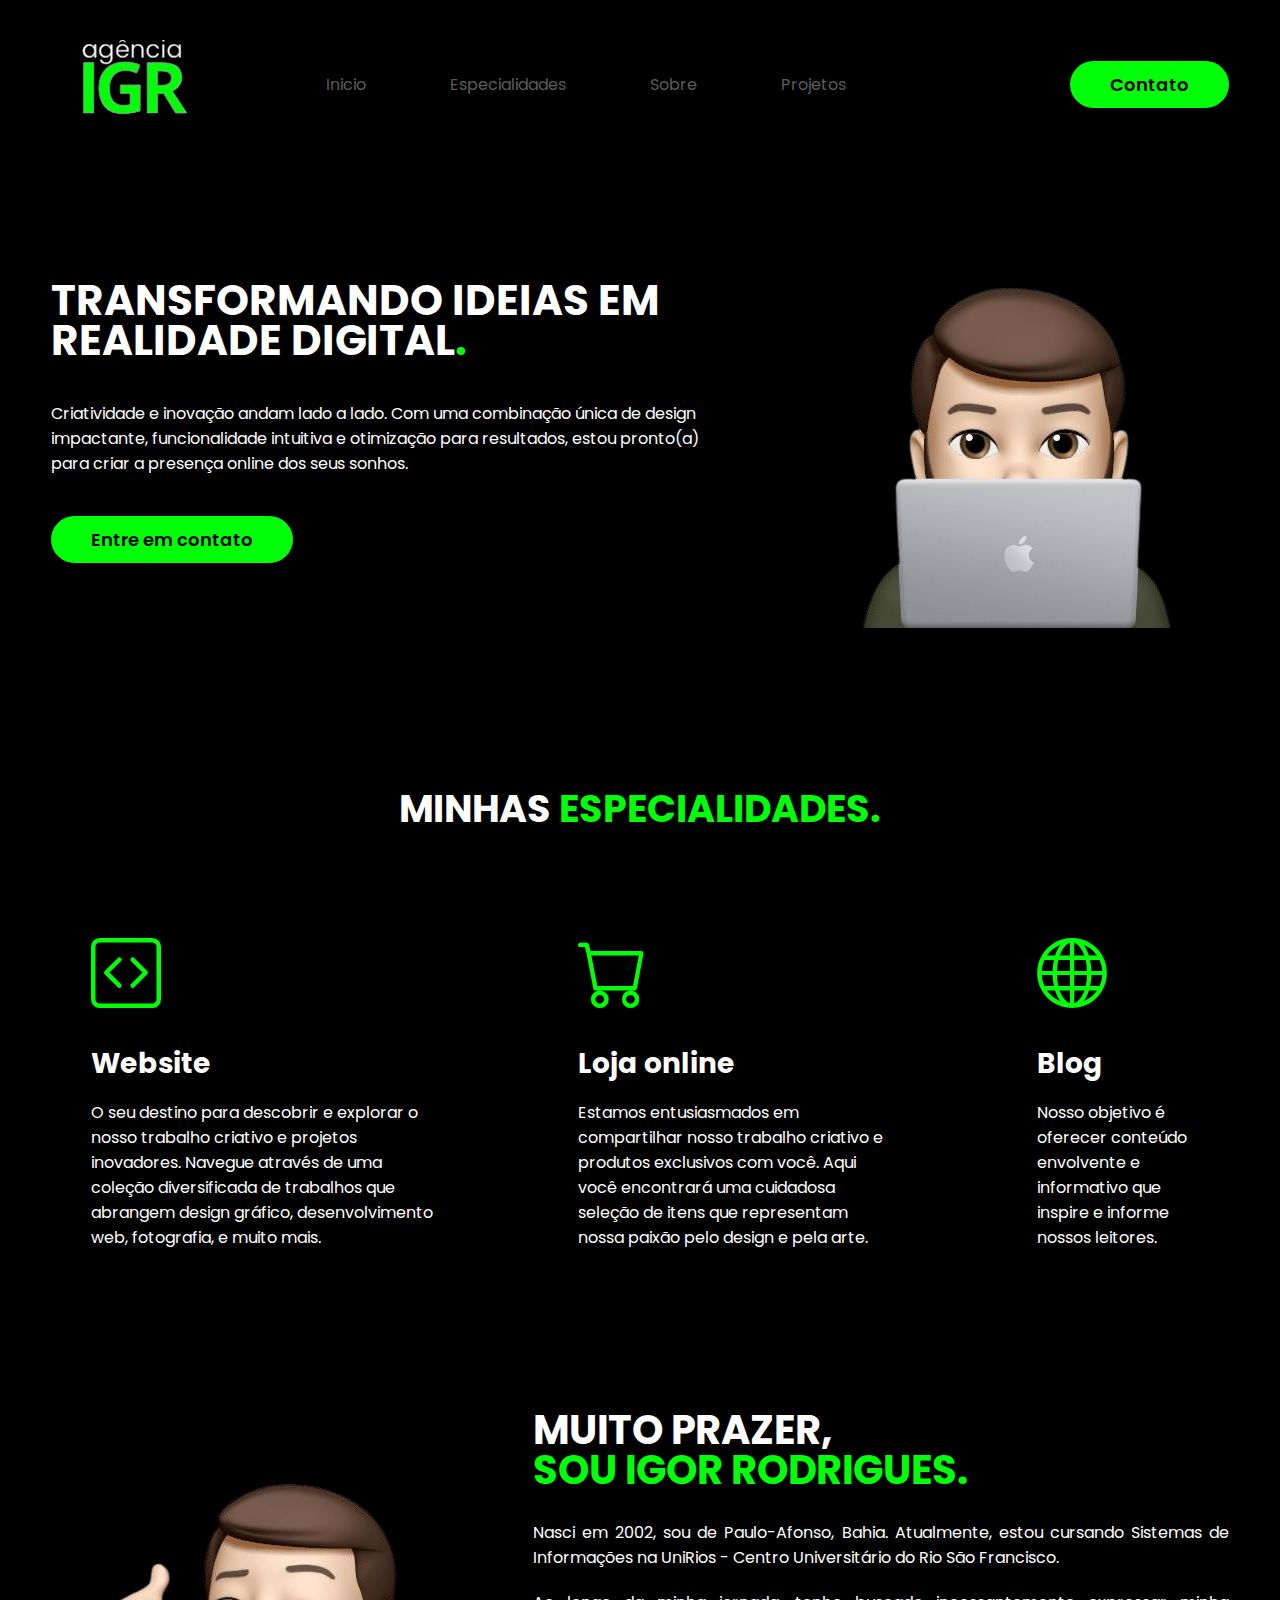
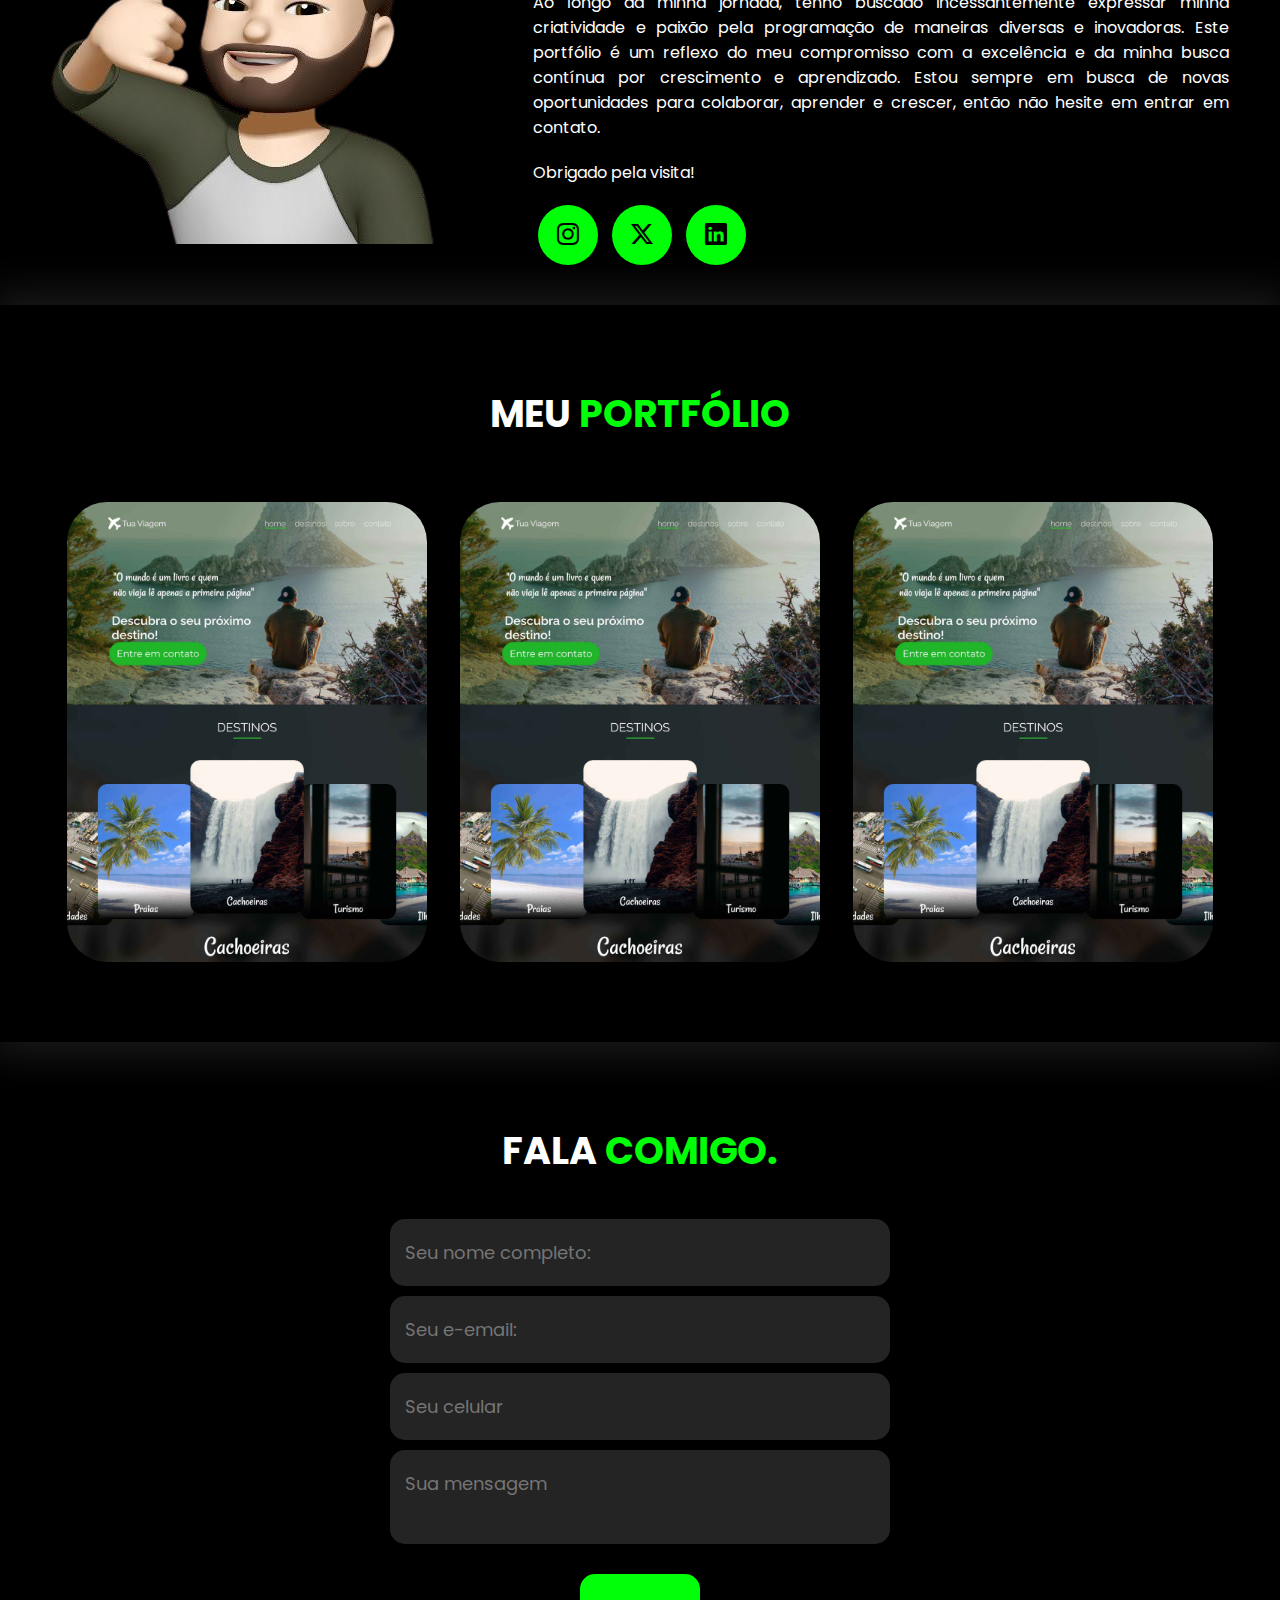
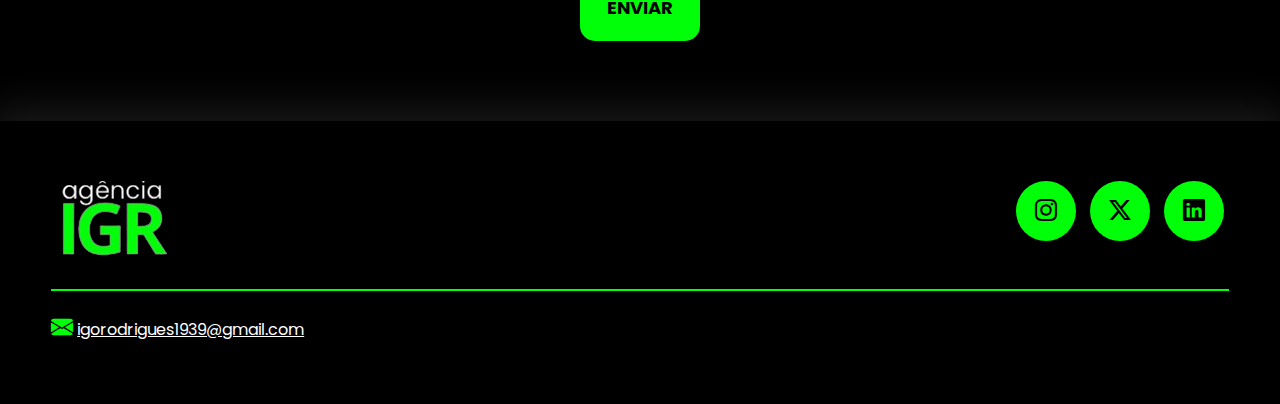
<file: index.html>
<!DOCTYPE html>
<html lang="pt-br">
<head>
    <meta charset="UTF-8">
    <meta name="viewport" content="width=device-width, initial-scale=1.0">
    <!-- GOOGLE FONTS -->
    <link rel="preconnect" href="https://fonts.googleapis.com">
    <link rel="preconnect" href="https://fonts.gstatic.com" crossorigin>
    <link href="https://fonts.googleapis.com/css2?family=Poppins:ital,wght@0,100;0,200;0,300;0,400;0,500;0,600;0,700;0,800;0,900;1,100;1,200;1,300;1,400;1,500;1,600;1,700;1,800;1,900&display=swap" rel="stylesheet">
    <!-- FIM GOOGLE FONTS -->
    <!-- BOOTSTRAP ICONS-->
    <link rel="stylesheet" href="https://cdn.jsdelivr.net/npm/bootstrap-icons@1.11.3/font/bootstrap-icons.min.css">
    <!-- FIM BOOTSTRAP ICONS-->
    <link rel="stylesheet" href="css/style.css">
    <script src="js/script.js"
    ></script>
    <title>Agência IGR</title>
</head>
<body>
    <header>
        <div class="interface">
             <div class="logo">
                <a href="#">
                    <img src="images/agencia.igr.png" alt="Logo da Agência IGR">
                </a>
             </div><!--logo-->
             <nav class="menu-desktop">
                <ul>
                    <li><a href="#inicio">Inicio</a></li>
                    <li><a href="#especialidades">Especialidades</a></li>
                    <li><a href="#sobre">Sobre</a></li>
                    <li><a href="#portfolio">Projetos</a></li>
                </ul>
             </nav>

             <div class="btn-contato">
                <a href="#contato">
                    <button>Contato</button>
                </a>
             </div>
        </div><!--interface-->
    </header>

    <main>
        <section class="topo-do-site">      
            <div class="interface">
                <div class="flex">
                    <div class="txt-topo-site">
                        <h1>TRANSFORMANDO IDEIAS EM REALIDADE DIGITAL<span>.</span></h1>
                        <p>Criatividade e inovação andam lado a lado. Com uma combinação única de design impactante, funcionalidade intuitiva e otimização para resultados, estou pronto(a) para criar a presença online dos seus sonhos.</p>

                        <div class="btn-contato">
                        <a href="#">
                            <button>Entre em contato</button>
                        </a>
                    </div>
                    </div> <!--txt-topo-site -->
                    <div class="img-topo-site">
                        <img src="images/foto (1).png" alt="pessoa">
                    </div>
                </div><!--flex-->
            </div><!--interface-->
        </section> <!--topo-do-site-->>

        <section id="especialidades" class="especialidades">
            <div class="interface">
                <h2 class="titulo">MINHAS <span>ESPECIALIDADES.</span></h2>
                <div class="flex"> 
                    <div class="especialidades-box">
                     <i class="bi bi-code-square"></i>
                    <h3>Website</h3>
                    <p>O seu destino para descobrir e explorar o nosso trabalho criativo e projetos inovadores. Navegue através de uma coleção diversificada de trabalhos que abrangem design gráfico, desenvolvimento web, fotografia, e muito mais.</p>
                    </div><!--especialidades-box-->

                    <div class="especialidades-box">
                     <i class="bi bi-cart"></i>
                    <h3>Loja online</h3>
                    <p> Estamos entusiasmados em compartilhar nosso trabalho criativo e produtos exclusivos com você. Aqui você encontrará uma cuidadosa seleção de itens que representam nossa paixão pelo design e pela arte.</p>
                    </div><!--especialidades-box-->

                    <div class="especialidades-box">
                     <i class="bi bi-globe"></i>
                    <h3>Blog</h3>
                    <p>Nosso objetivo é oferecer conteúdo envolvente e informativo que inspire e informe nossos leitores.</p>
                    </div><!--especialidades-box-->     
                </div><!--flex-->
            </div><!--interface-->
        </section><!--especialidades-->

        <section id="sobre" class="sobre">
            <div class="interface">
                 <div class="flex">
                      <div class="img-sobre">
                           <img src="images/foto (2).png" alt="">
                      </div><!--img-sobre-->
                      <div class="txt-sobre">
                           <h2>MUITO PRAZER, <span>SOU IGOR RODRIGUES.</span> </h2>
                           <p>Nasci em 2002, sou de Paulo-Afonso, Bahia. Atualmente, estou cursando Sistemas de Informações na UniRios - Centro Universitário do Rio São Francisco.</p>
                           <p>Ao longo da minha jornada, tenho buscado incessantemente expressar minha criatividade e paixão pela programação de maneiras diversas e inovadoras. Este portfólio é um reflexo do meu compromisso com a excelência e da minha busca contínua por crescimento e aprendizado. Estou sempre em busca de novas oportunidades para colaborar, aprender e crescer, então não hesite em entrar em contato.</p>
                           <p>Obrigado pela visita!</p>
                           <div class="btn-social">
                            <a href="https://www.instagram.com/igor_rodriguess__/" target="_blank"><button><i class="bi bi-instagram"></i></button></a>
                            <a href="https://x.com/igorodriguess1" target="_blank"><button><i class="bi bi-twitter-x"></i></button></a>
                            <a href="https://www.linkedin.com/in/igor-rodrigues-8887a8305/" target="_blank"><button><i class="bi bi-linkedin"></i></button></a>
                           </div><!--btn-social-->
                      </div><!--txt-sobre-->
                 </div><!--flex-->
            </div><!--interface-->
        </section><!--sobre-->

        <section id="portfolio" class="portfolio">
            <div class="interface">
                <h2 class="titulo">MEU <span>PORTFÓLIO</span></h2>
                <div class="flex">
                    <div class="img-port" style="background-image: url(images/imagem.jpg);">
                        <div class="overlay">Projeto 1</div>
                    </div>
                    <div class="img-port" style="background-image: url(images/imagem.jpg);">
                        <div class="overlay">Projeto 2</div>
                    </div>
                    <div class="img-port" style="background-image: url(images/imagem.jpg);">
                        <div class="overlay">Projeto 3</div>
                    </div>
                </div><!--flex-->
            </div><!--interface-->
        </section><!--portfolio-->

        <section class="formulario">
            <div class="interface">
                <h2 class="titulo">FALA <span>COMIGO.</span></h2>

                <form action="">
                    <input type="text" name="" id="" placeholder="Seu nome completo:" required>
                    <input type="text" name="" id="" placeholder="Seu e-email:" required>
                    <input type="text" name="" id="" placeholder="Seu celular">
                    <textarea name="" id="" placeholder="Sua mensagem" required></textarea>
                    <div class="btn-enviar"><input type="submit" value="ENVIAR"></div>
                </form>
            </div><!--interface--> 
        </section><!--formulario-->

    </main>

    <footer>
        <div id="contato" class="interface">
             <div class="line-footer">
                <div class="flex">
                    <div class="logo-footer">
                        <img src="images/agencia.igr.png" alt="Logo Agência IGR">
                    </div><!--logo-footer-->
                    <div class="btn-social">
                        <a href="https://www.instagram.com/igor_rodriguess__/" target="_blank"><button><i class="bi bi-instagram"></i></button></a>
                        <a href="https://x.com/igorodriguess1" target="_blank"><button><i class="bi bi-twitter-x"></i></button></a>
                        <a href="https://www.linkedin.com/in/igor-rodrigues-8887a8305/ " target="_blank"><button><i class="bi bi-linkedin"></i></button></a>
                    </div><!--btn-social-->
                   </div>
             </div><!--line-footer-->

             <div class="line-footer borda">
                <p><i class="bi bi-envelope-fill"></i> <a href="mailto: igorodrigues1939@gmail.com">igorodrigues1939@gmail.com</a></p>
             </div><!--line-footer-->
        </div><!--interface-->
    </footer>
</body>
</html>
</file>
<file: css/style.css>
/* ESTILO GERAL */
*{
    margin: 0;
    padding: 0;
    box-sizing: border-box;
    font-family: "Poppins", sans-serif;
}

body{
    background-color: #000;
    height: 100vh;
}

.interface{
    max-width: 1280px;
    margin: 0 auto;
}

.flex{
    display: flex;
}

.btn-contato button{
    padding: 10px 40px;
    font-size: 18px;
    font-weight: 600;
    background-color: #00FF08;
    border: 0;
    border-radius: 30px;
    cursor: pointer;
    transition: .2s;
}

h2.titulo{
    color: #fff;
    font-size: 38px;
    text-align: center;
}

h2.titulo span{
    color: #00FF08;
}

button:hover, form .btn-enviar input:hover{
    box-shadow: 0px 0px 8px #00ff08;
    transform: scale(1.05);
}

/* ESTILO DO CABEÇALHO */
header{
    padding: 40px 4%;
}

header > .interface{
    display: flex;
    align-items: center;
    justify-content: space-between;
}

header a{
    color: #5c5c5c;
    text-decoration: none;
    display: inline-block;
    transition: .2s;
}

header a:hover{
    color: #fff;
    transform: scale(1.05);
}

header nav ul{
    list-style-type: none;
}

header nav ul li {
    display: inline-block;
    padding: 0 40px;
}

.logo{
    width: 50px;
    padding-left: 20px;
    
} 

/* ESTILO DO TOPO DO SITE */

section.topo-do-site{
    padding: 40px 4%;
}

section.topo-do-site .flex{
    align-items: center;
    justify-content: center;
    gap: 90px;
}

.topo-do-site h1{
    color: #fff;
    font-size: 42px;
    line-height: 40px;
}

.topo-do-site h1 span{
    color: #00FF08;
}

.topo-do-site .txt-topo-site p{
    color: #fff;
    margin: 40px 0;
}

.topo-do-site .img-topo-site img{
    position: relative;
    animation: flutuar 2s ease-in-out infinite alternate;
}


@keyframes flutuar{
    0%{
         top: 0;   
    }
    100%{
    top: 30px;
    }
}

/* ESTILO DAS ESPECIALIDADES */
section.especialidades{
    padding: 80px 4%;
}

section.especialidades .flex{
    gap: 60px;
}

.especialidades .especialidades-box{
    color: #fff;
    padding: 40px;
    border-radius: 20px;
    margin-top: 45px;
    transition: .2s;
}

.especialidades .especialidades-box:hover{
    transform: scale(1.05);
    box-shadow: 0 0 15px #ffffff78;
}

.especialidades .especialidades-box i{
    font-size: 70px;
    color: #00FF08;
}

.especialidades .especialidades-box h3{
    font-size: 28px;
    margin: 15px 0;
}

/* ESTILO DO SOBRE */

section.sobre{
    padding: 40px 4%;
}

section.sobre .flex{
    align-items: center;
    gap: 60px;
}

.sobre .txt-sobre{
    color: #fff;
}

.sobre .txt-sobre h2{
    font-size: 40px;
    line-height: 40px;
    margin-bottom: 30px;
}

.sobre .txt-sobre h2 span{
    color: #00FF08;
    display: block;
}

.sobre .txt-sobre p{
    margin: 20px 0;
    text-align: justify;
}

.btn-social button{
    width: 60px;
    height: 60px;
    border-radius: 30px;
    border: none;
    background-color: #00FF08;
    font-size: 22px;
    cursor: pointer;
    margin: 0 5px;
    transition: .2s;
}

/* ESTILO DO PORTFÓLIO */
section.portfolio{
    padding: 80px 4%;
    box-shadow: 0 0 40px 10px #ffffff1d;
}

section.portfolio .flex{
    justify-content: space-around;
    margin-top: 60px;
}

.img-port{
    width: 360px;
    height: 460px;
    background-size: cover;
    background-position: 100% 0%;
    transition: 8s;
    cursor: pointer;
    border-radius: 40px;
    position: relative;
}

.img-port:hover{
    background-position: 100% 100%;
}

.overlay{
    position: absolute;
    top: 0%;
    left: 0%;
    width: 100%;
    height: 100%;
    background-color: #000000b8;
    border-radius: 40px;
    display: flex;
    align-items: center;
    justify-content: center;
    font-size: 24px;
    font-weight: 600;
    color: #fff;
    opacity: 0;
    transition: .5s;
}

.overlay:hover{
     opacity: 1;
}

/* ESTILO DO FORMULÁRIO DE CONTATO */
section.formulario{
    padding: 80px 4%;
}

form{
    max-width: 500px;
    margin: 0 auto;
    display: flex;
    justify-content: center;
    flex-direction: column;
    gap: 10px;
    margin-top: 40px;
}

form input, form textarea{
    width: 100%;
    background-color: #242424;
    border: 0;
    outline: 0;
    padding: 20px 15px;
    border-radius: 15px;
    color: #fff;
    font-size: 18px;
}

form textarea{
    resize: none;
    max-height: 200px;
}

form .btn-enviar{
    margin-top: 20px;
    text-align: center;
}

form .btn-enviar input{
    width: 120px;
    background-color: #00FF08;
    color: #000;
    font-weight: 700;
    cursor: pointer;
    transition: .2s;
}

/* ESTILO DO RODAPÉ */

footer{
    padding: 40px 4%;
    box-shadow: 0 0 40px 10px #ffffff1d;
}

footer .flex{
    justify-content: space-between;
}


footer .line-footer{
    padding: 20px 0;
}

.borda{
    border-top: 2px solid #00FF08;
}

footer .line-footer p i{
    color: #00FF08;
    font-size: 22px;
}

footer .line-footer p a{
    color: #fff;
}

html{
    scroll-behavior: smooth;
}
</file>
